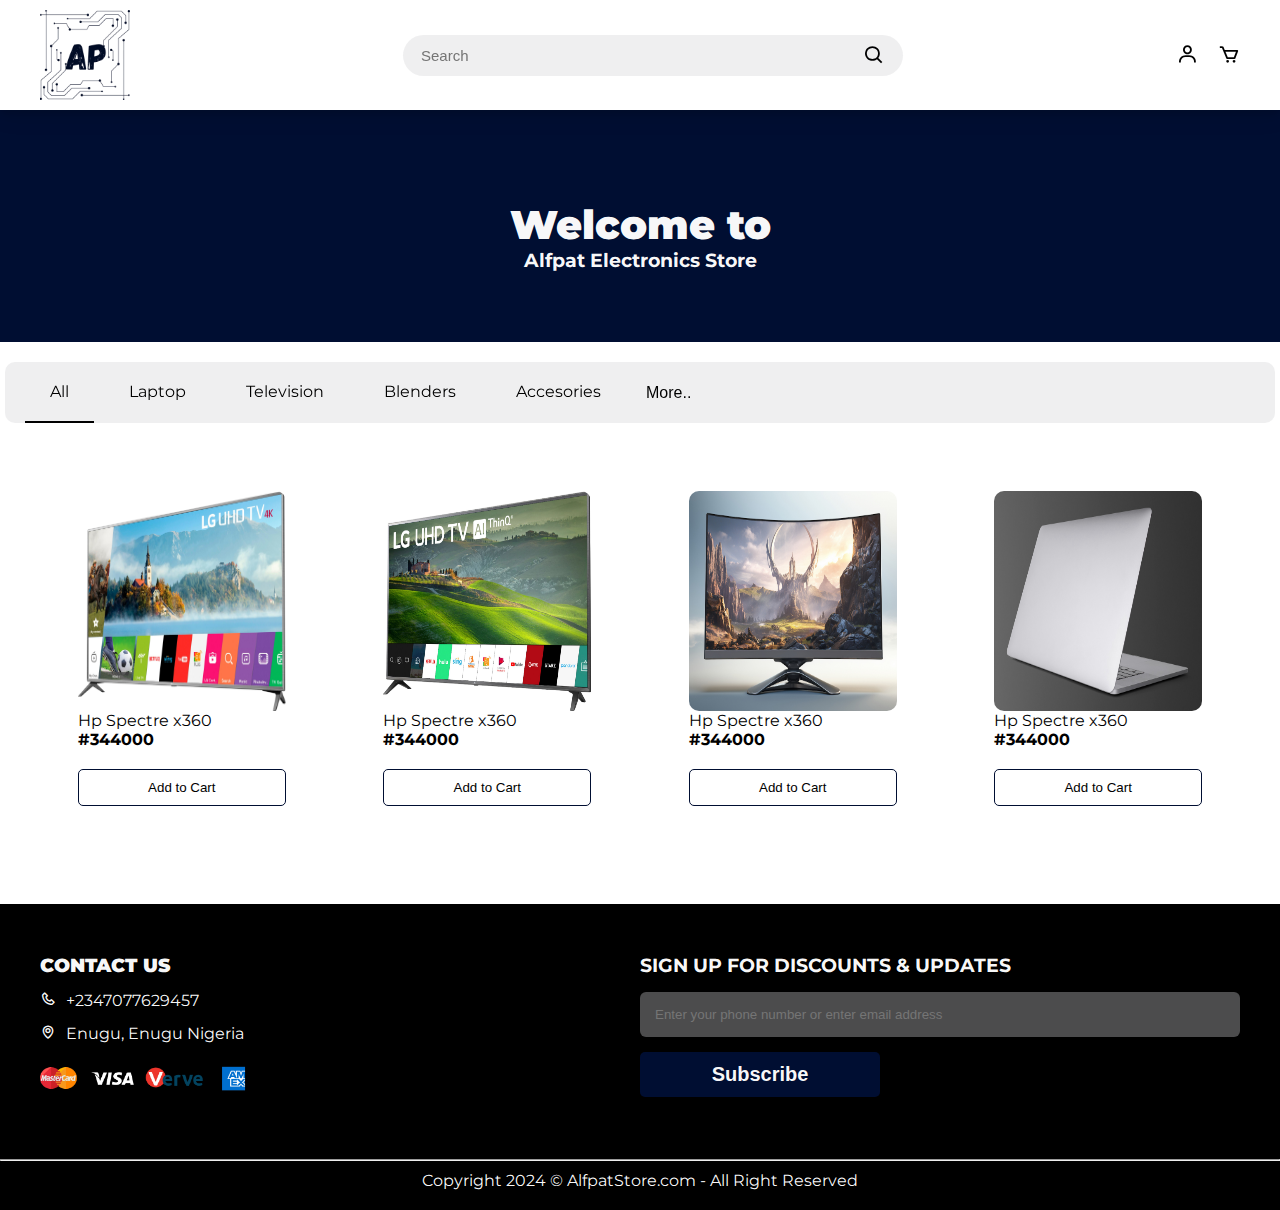
<file: index.html>
<!DOCTYPE html>
<html lang="en">
<head>
    <meta charset="UTF-8">
    <meta name="viewport" content="width=device-width, initial-scale=1.0">
    <link href='https://unpkg.com/boxicons@2.1.4/css/boxicons.min.css' rel='stylesheet'>
    <link rel="stylesheet" href="style.css">
    <link rel="shortcut icon" href="img/logo.png" type="image/x-icon">
    <title>Alfpat Store</title>
</head>
<body>
    <div class="app">
        <nav>
            <div class="logo">
                <img src="img/logo.png" alt="">
            </div>
            <div class="search-bar">
                <input type="search" name="" id="" placeholder="Search">
                <i class="bx bx-search"></i>
            </div>
            <div class="icons">
                <a href="#" class="search-icon">
                    <i class="bx bx-search"></i>
                </a>
                <a href="#" class="login-icon">
                    <i class="bx bx-user"></i>
                </a>
                <a href="#" class="cart-icon">
                    <i class="bx bx-cart"></i>
                </a>
            </div>
        </nav>
        <main>
            <section class="hero">
                <h1>Welcome to</h1>
                <h3>Alfpat Electronics Store</h3>
            </section>
    
            <div class="category-list"> <!-- for different categorys -->
                <div class="container">
                    <li class="active">All</li>
                    <li>Laptop</li>
                    <li>Television</li>
                    <li>Blenders</li>
                    <li>Accesories</li>
                    <select class="product-category" name="category">
                        <option value="" disabled selected>More..</option>
                        <option value="blenders">Sound System</option>
                        <option value="electric-stove">Electric Stove</option>
                        <option value="home-appliances">Home Appliances</option>
                        <option value="fans">Fans</option>
                    </select>
    
                    <div class="mobile-product-category">
                        <span class="category-display-text">Browse Collections</span>
                        <div class="container">
                            <span>Laptop</span>
                            <span>Television</span>
                            <span>Blenders</span>
                            <span>Sound System</span>
                            <span>Electric Stove</span>
                            <span>Home Appliances</span>
                            <span>Fans</span>

                        </div>
                        <i class="bx bx-chevron-down"></i>
                    </div>
    
                </div>
            </div>
    
            <section class="product">
                <div class="container">
                    <div class="box">
                        <a href="products.html">
                            <div class="image">
                                <img src="img/6032807ld.jpg" alt="">
                            </div>
                            <div class="text">
                                <p class="title">Hp Spectre x360</p>
                                <h4 class="price">#344000</h4>
                            </div>
                            <div class="button">
                                <button>
                                    Add to Cart
    
                                </button>
            
                            </div>
                        </a>
                       
                    </div>
    
                    <div class="box">
                        <a href="products.html">
                            <div class="image">
                                <img src="img/6361742ld.jpg" alt="">
                            </div>
                            <div class="text">
                                <p class="title">Hp Spectre x360</p>
                                <h4 class="price">#344000</h4>
                            </div>
                            <div class="button">
                                <button>Add to Cart</button>
                            </div>
                        </a>
                     
                    </div>
    
                    <div class="box">
                        <a href="products.html">
                            <div class="image">
                                <img src="img/2150757311.jpg" alt="">
                            </div>
                            <div class="text">
                                <p class="title">Hp Spectre x360</p>
                                <h4 class="price">#344000</h4>
                            </div>
                            <div class="button"><button>Add to Cart</button>
            
                            </div>
                        </a>
                       
                    </div>
    
                    <div class="box">
                        <a href="products.html">
                            <div class="image">
                                <img src="img/laptop-cover-digital-device.jpg" alt="">
                            </div>
                            <div class="text">
                                <p class="title">Hp Spectre x360</p>
                                <h4 class="price">#344000</h4>
                            </div>
                            <div class="button"><button>Add to Cart</button>
            
                            </div>
                        </a>
                      
                    </div>
                </div>
    
                <div class="pagination">
    
                </div>
                
            </section>
    
        </main>
    
        <footer>
            <div class="container">
                <div class="left">
                    <h3><b>CONTACT US</b></h3>
                    <span>
                        <i class="bx bx-phone"></i>
                        <p>+2347077629457</p>
                    </span>
                    <span>
                        <i class="bx bx-map"></i>
                        <p>Enugu, Enugu Nigeria</p>
                    </span>
                    <span>
                        <img src="img/accepted.png" alt="">
                    </span>
                </div>
    
                <div class="right">
                    <h3>SIGN UP FOR DISCOUNTS & UPDATES</h3>
                    <input type="text" placeholder="Enter your phone number or enter email address">
                    <button>Subscribe</button>
                </div>
                
               
            </div>
            <div class="copyright">
                <hr/>
                <p className="footer-copyright">
                    Copyright 2024 &copy; AlfpatStore.com - All Right Reserved
                </p>
            </div>
          
        </footer>
    </div>
  

    <script src="script.js"></script>
</body>
</html>
</file>
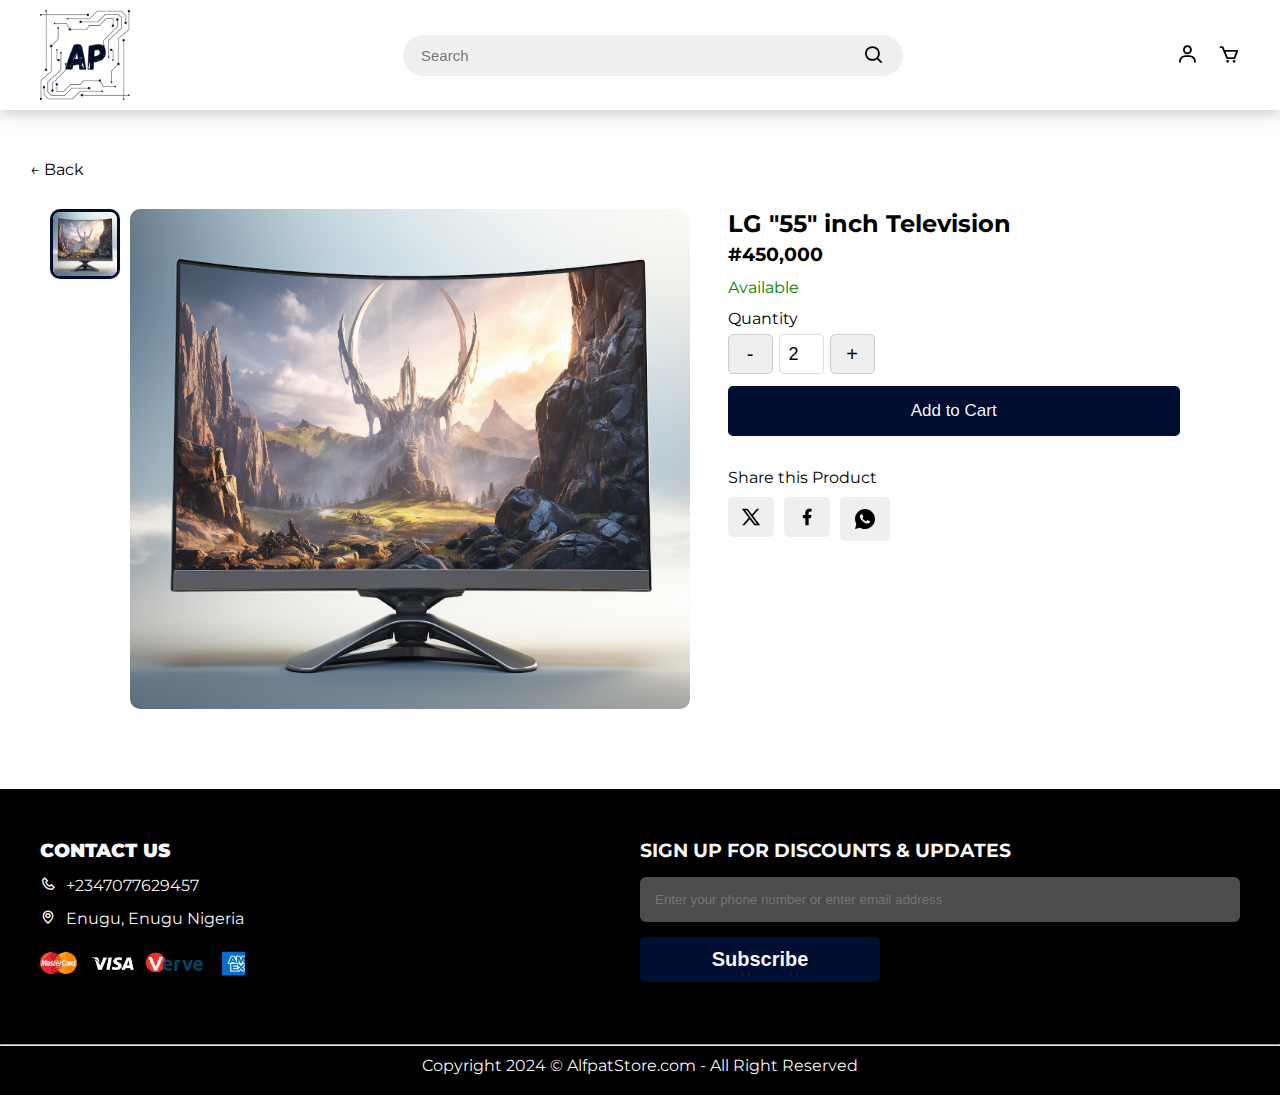
<file: products.html>
<!DOCTYPE html>
<html lang="en">
<head>
    <meta charset="UTF-8">
    <meta name="viewport" content="width=device-width, initial-scale=1.0">
    <link href='https://unpkg.com/boxicons@2.1.4/css/boxicons.min.css' rel='stylesheet'>
    <link rel="stylesheet" href="style.css">
    <link rel="shortcut icon" href="img/logo.png" type="image/x-icon">
    <title>Alfpat Store</title>
</head>
<body>
    <div class="app">
        <nav>
            <div class="logo">
                <img src="img/logo.png"  alt="">
            </div>
            <div class="search-bar">
                <input type="search" name="" id="" placeholder="Search">
                <i class="bx bx-search"></i>
            </div>
            <div class="icons">
                <a href="#" class="search-icon">
                    <i class="bx bx-search"></i>
                </a>
                <a href="#" class="login-icon">
                    <i class="bx bx-user"></i>
                </a>
                <a href="#" class="cart-icon">
                    <i class="bx bx-cart"></i>
                </a>
            </div>
        </nav>
        <a href="index.html" class="back">
           ← Back
        </a>
        <main class="products">
           

            <div class="images">
                <div class="small-image">
                    <img src="img/2150757311.jpg" alt="">
                </div>
                <div class="big-image">
                    <img src="img/2150757311.jpg" alt="">
                </div>
            </div>
            <div class="details">
                <div class="title">
                    <h2>LG "55" inch Television</h2>
                    <h3>#450,000</h3>
                </div>
                <span>Available</span>
                <div class="quantity">
                    <p>Quantity</p>
                    <div class="quantity-field">
                        <button class="minus">-</button>
                        <input type="number" value="2" min="0" max="100">
                        <button class="add">+</button>
                    </div>
                </div>
                <div class="cart-button">
                    <button>Add to Cart</button>
                </div>
                <div class="socials">
                    <p>Share this Product</p>
                    <div class="social-images">
                        <a href="#">
                            <img src="img/twitter-x-icon.svg" alt="">
                        </a>
                        <a href="#">
                            <img src="img/facebook-icon.svg" alt="">
                        </a>
                        <a href="#">
                            <img src="img/whatsapp-icon.svg" alt="">
                        </a>
                    </div>
                </div>
            </div>
        </main>
    
        <footer>
            <div class="container">
                <div class="left">
                    <h3><b>CONTACT US</b></h3>
                    <span>
                        <i class="bx bx-phone"></i>
                        <p>+2347077629457</p>
                    </span>
                    <span>
                        <i class="bx bx-map"></i>
                        <p>Enugu, Enugu Nigeria</p>
                    </span>
                    <span>
                        <img src="img/accepted.png" alt="">
                    </span>
                </div>
    
                <div class="right">
                    <h3>SIGN UP FOR DISCOUNTS & UPDATES</h3>
                    <input type="text" placeholder="Enter your phone number or enter email address">
                    <button>Subscribe</button>
                </div>
                
               
            </div>
            <div class="copyright">
                <hr/>
                <p className="footer-copyright">
                    Copyright 2024 &copy; AlfpatStore.com - All Right Reserved
                </p>
            </div>
          
        </footer>
    </div>

    <script src="script.js"></script>
   
</body>
</html>
</file>
<file: style.css>
@import url('https://fonts.googleapis.com/css2?family=Montserrat:ital,wght@0,100..900;1,100..900&display=swap');

:root{
    --black: #000000;
    --white: #fffffff7;
    --dark-blue:#000e32;
    --gray: rgba(210, 212, 213, 0.359);
    --box-shadow: 0 4px 8px rgba(0, 0, 0, 0.1), /* light shadow */
              0 6px 20px rgba(0, 0, 0, 0.1);
}

*{
    padding: 0;
    margin: 0;
    text-decoration: none;
    list-style: none;
    box-sizing: border-box;
}

body{
    font-family: 'Montserrat', sans-serif;
}

.app{
    display: flex;
    flex-direction: column;
    min-height: 100vh;
}

nav{
    width: 100vw;
    position: fixed;
    display: flex;
    justify-content: space-between;
    align-items: center;
    padding: 10px 40px;
    background-color: #fff;
    box-shadow: var(--box-shadow);
}

main{
    flex-grow: 1;
}

nav .logo{
    width: 90px;
    height: 90px;
}

nav .logo img{
    width: 100%;
    height: 100%;
}

nav .search-bar{
    display: flex;
    align-items: center;
    width: 500px;
}

nav .search-bar .bx-search{
    margin-left: -8%;
    font-size: 22px;
}

nav .search-bar input{
    width: 100%;
    padding: 12px 18px;
    font-size: 15px;
    border: none;
    border-radius: 50px;
    outline: none;
    background-color: var(--gray);
}

nav .icons{
    display: flex;
    gap: 20px;
}

nav .icons .search-icon{
    display: none;
}

nav .icons i{
    font-size: 22px;
    color: var(--black);
}

.hero{
    display: flex;
    flex-direction: column;
    align-items: center;
    padding: 70px ;
    justify-content: center;
    background-color: var(--dark-blue);
    color: var(--white);
    padding-top: 200px;

}

.hero h1{
    font-size: 40px;
    font-weight: 1000;

}

.category-list{
    padding: 20px 5px;
}

.category-list .container{
    
    display: flex;
    gap: 10px;
    background-color: var(--gray);
    border-radius: 10px;
    padding: 0px 20px ;
    position: relative;

}

.category-list .container li{
    cursor: pointer;
    padding: 20px 25px;

}

.category-list .container li:hover,
.category-list .container li.active    {
    border-bottom: 2px solid var(--black);
}

.category-list select{
    background: transparent;
    border: none;
    font-size: 16px;
    appearance: none;
    background: url('data:image/svg+xml;charset=US-ASCII,...') no-repeat right center;
    padding: 10px 10px 10px 10px;
    outline: none;
    cursor: pointer;
}

.category-list option:first-child{
    margin-top: -30px;
    display: none;
}

.category-list .mobile-product-category{
    display: none;
    padding: 18px 20px;
}

.category-list .mobile-product-category span{
    font-size: 18px;
}


.category-list .mobile-product-category .container{
    width: 100%;
    display: flex;
    flex-direction: column;
    /* gap: 20px; */
    position: absolute;
    top: 65px;
    left: 0;
    opacity: 1;
    background-color: #f4f4f4f3;
    padding: 20px 0;
    visibility: hidden;
}

.category-list .mobile-product-category .container.active{
    visibility: visible;
}

.category-list .mobile-product-category .container span{
    border-bottom: 1px solid #8e8b8b;
    padding: 15px 40px;
}

.category-list .mobile-product-category .container span:last-child{
    border: none;

}

.product .container{
    display: flex;
    gap: 5%;
    row-gap: 40px;
    padding: 30px 60px ;
    justify-content: space-between;
    flex-wrap: wrap;
}

.product .container .box{
    display: flex;
    flex-direction: column;
    gap: 20px;
    width: calc(100% / 4 - 4%);
    cursor: pointer;
    padding: 18px;
    border-radius: 10px;
    transition: .2s ease;
}

.product .container .box a{
    color: var(--black);
}

.product .container .box:hover{
    box-shadow: var(--box-shadow);
}

.product .container .box:hover button{
    background-color: var(--dark-blue);
    color: var(--white);
}

.product .container .image{
    display: flex;
    align-items: center;
    justify-content: center;
    width: 100%;
    height: 220px;
}

.product .container .image img{
    width: 100%;
    height: 100%;
    border-radius: 10px;
}

.product .container .box .button{
    margin-top: 20px;
}

.product .container .box button{
    width: 100%;
    padding: 10px;
    border-radius: 5px;
    outline: none;
    border: 1px solid var(--dark-blue);
    background-color: transparent;
    cursor: pointer;
    transition: .2s ease;

}

footer{
    display: flex;
    flex-direction: column;
    background-color: var(--black);
    margin-top: 50px;
    color: var(--white);
    padding: 20px 0;
  
   
}

footer .container{
    display: flex;
    flex-direction: row;
    justify-content: space-between;
    padding: 30px 40px ;
}

footer  .container .left{
    display: flex;
    flex-direction: column;
    gap: 14px;
}


footer  .container .left span{
    display: flex;
    gap: 10px;
}

footer  .container .left span img{
    width: 210px;
}

footer  .container .right{
    width: 50%;
    display: flex;
    flex-direction: column;
    gap: 15px;
}

footer  .container .right input{
    width: 100%;
    padding: 15px;
    border: none;
    outline: none;
    border-radius: 6px;
    background-color: var(--gray);
    color: #fff;
}

footer  .container .right button{
    width: 40%;
    padding: 11px 0;
    border-radius: 5px;
    outline: none;
    border: none;
    background-color:var(--dark-blue);
    cursor: pointer;
    color: var(--white);
    font-size: 20px;
    font-weight: 600;
   
}

footer .copyright{ 
    margin-top: 30px;
}

footer .copyright p {
    display: flex;
    flex-direction: column;
    align-items: center;
    justify-content: center;
    text-align: center;
    padding: 0 20px;
    padding-top: 10px;
}

.products{
    width: 100%;
    display: flex;
    justify-content: space-between;
    padding: 30px 50px;
    gap: 30px;
}

.back{
    color: var(--black);
    padding: 0 30px;
    padding-top: 160px;

}

.products .details{
    width: 45%;
    display: flex;
    flex-direction: column;
    gap: 12px;
}

.products .details .title{
    display: flex;
    flex-direction: column;
    gap: 5px;
}

.products .details .quantity{
    display: flex;
    flex-direction: column;
    gap: 6px;
}

.products span{
    color: green;
}

.products .details .quantity-field{
    display: flex;
    gap: 6px;
}

.products .quantity-field button{
    width: 45px;
    height: 40px;
    font-size: 20px;
    border: none;
    border-radius: 5px;
    border: 1px solid #ccc;

}

.products input{
    display: flex;
    align-items: center;
    justify-content: center;
    width: 45px;
    height: 40px;
    font-size: 18px;
    outline: none;
    text-align: center;
    border: 1px solid #ccccccb1;
    border-radius: 5px;
    appearance: textfield;
    -moz-appearance: textfield; 
    -webkit-appearance: textfield;;

}

.products .cart-button button{
    width: 90%;
    color: var(--white);
    padding: 15px 0;
    border-radius: 5px;
    border: none;
    background-color: var(--dark-blue);
    cursor: pointer;
    font-size: 17px;
}


.products .images{
    display: flex;
    gap: 10px;
    width: 58%;
}

.products .small-image{
    max-width: 70px;
    max-height: 70px;
}

.products .small-image img{
    width: 100%;
    height: 100%;
    border-radius: 10px;
    cursor: pointer;
    border: 3px solid var( --dark-blue);
}

.products .big-image{
    width: 560px;
    height: 500px;
}

.products .big-image img{
    width: 100%;
    height: 100%;
    border-radius: 10px;
    cursor: pointer;
}

.products .socials{
    display: flex;
    flex-direction: column;
    gap: 10px;
    padding: 20px 0;
}

.products .social-images{
    display: flex;
    gap: 10px;
}

.products .social-images img{
    background-color: var(--gray);
    padding: 10px 13px;
    border-radius: 5px;
    cursor: pointer;
}

@media (max-width: 1180px) {
    .product .container {
        padding: 30px 40px;
    }

    .product .container .box{
        width: calc(100% / 3 - 3.8%);
    }

    footer .container .right{
        width: 55%;
    }
}

@media (max-width:860px) {
    
    nav .search-bar {
        display: flex;
        align-items: center;
        width: 400px;
    }

    nav .search-bar .bx-search {
        margin-left: -10%;
        font-size: 22px;
    }

    .category-list .container li {
        padding: 20px 15px;
    }

    .product .container .box{
        width: calc(100% / 2 - 4%);
    }

    .product .container {
        padding: 30px 30px;
    }

    .products{
        display: flex;
        flex-direction: column;
    }

    .products .images ,
    .products .details{
       width: 100%; 
    }

    .products .images{
        flex-direction: column-reverse;
        gap: 20px;
    }

    .products .big-image {
        width: 100%;
        height: 500px;
    }

    .products .small-image {
        max-width: 120px;
        max-height: 100px;
    }

    .products .cart-button button {
        width: 100%;
    }
}

@media (max-width:750px) {
    nav .search-bar {
        display: flex;
        align-items: center;
        width: 350px;
    }

    .category-list {
        padding: 20px 25px;
    }

    .category-list li,
    .category-list .product-category    {
        display: none;
    }

    .category-list .mobile-product-category{
        width: 100%;
        display: flex;
        justify-content: space-between;
        align-items: center;
        font-size: 25px;
    }


    .category-list .mobile-product-category select{
        width: 100%;
    }

    .category-list .mobile-product-category option{
        font-size: 14px;
        width: 50%;
    }

    .product .container {
        padding: 30px 25px;
    }
    

    .product .container .box {
        width: calc(100% / 2 - 2%);
    }

    .product .container{
        column-gap: 4%;
    }

    footer .container{
        flex-direction: column-reverse;
    }

    footer .container .left{
        margin-top: 80px;
    }

    footer .container .left,
    footer .container .right{
        width: 100%;
    }

    footer .container .right input{
        width: 90%;
    }


}

@media (max-width:620px) {
    nav {
       
        padding: 10px 20px;

    }

    nav .logo {
        width: 80px;
        height: 80px;
    }
    
    nav .search-bar {
        display: flex;
        align-items: center;
        width:280px;
    }

    nav .search-bar .bx-search {
        margin-left: -12%;
        font-size: 20px;
    }

    .product .container .image {
        width: 100%;
        height: 200px;
    }

    .product .container .box {
       gap: 8px;
    }

    .product .container {
        padding: 30px 20px;
    }

    .products {
        width: 100%;
        display: flex;
        justify-content: space-between;
        padding: 30px;
        gap: 30px;
    }

    .back {
        padding: 0 30px;
        padding-top: 160px;
    }


}

@media (max-width: 520px) {
    nav .icons {
        display: flex;
        gap: 7px;
    }

    .category-list .mobile-product-category {
        padding: 18px 0px;
    }
    
    .category-list .mobile-product-category .container span {
        padding: 15px 30px;
    }
    
    .product .container .box{
        padding: 12px;
        font-size: 90%;
    }

    .product .container .image {
        width: 100%;
        height: 170px;
    }

    footer .container .right button {
        width: 60%;
        padding: 11px 0px;
        font-size: 18px;
    }
}

@media (max-width: 480px) {
    nav .logo {
        width: 65px;
        height: 65px;
    }

    nav .search-bar {
        display: flex;
        align-items: center;
        width: 230px;
    }

    .products .big-image {
        width: 100%;
        height: 400px;
    }

    .products .small-image {
        max-width: 95px;
        max-height: 100px;
    }

    .back {
        padding: 0 20px;
        padding-top: 120px;
    }

    footer .container {
        padding: 30px 30px;
    }
}

@media (max-width: 425px) {
    nav .search-bar {
        display: flex;
        align-items: center;
        width: 190px;
    }

    nav .search-bar .bx-search {
        margin-left: -15%;
        font-size: 20px;
    }

    nav .icons i {
        font-size: 20px;
        color: var(--black);
    }

    
    .hero {
        padding: 70px 20px;
        padding-top: 190px;
    }

    .product .container {
        padding: 30px 15px;
        padding-top: 5px;
    }

    .product .container .image {
        width: 100%;
        height: 140px;
    }

    .product .container .box .button {
        margin-top: 8px;
    }

    .products .big-image {
        width: 100%;
        height: 320px;
    }

    .products {
        width: 100%;
        display: flex;
        justify-content: space-between;
    }
    
}

@media (max-width: 360px) {
    nav .search-bar {
        display: flex;
        align-items: center;
        width: 160px;
    }

    nav .search-bar .bx-search {
        margin-left: -17%;
        font-size: 20px;
    }

    nav .search-bar input {
        width: 100%;
        padding: 8px 12px;
    }

    .category-list {
        padding: 20px 15px;
    }

    .product .container .box {
        padding: 0px;
        font-size: 90%;
        width: calc(100% / 2 - 4%);
    }

    .product .container .box:hover{
        box-shadow: none;
    }

    .products .small-image {
        max-width: 85px;
        max-height: 100px;
    }

    .hero h1 {
        font-size: 38px;
        font-weight: 1000;
    }

    
    .category-list select {
       
        padding-left: 0;  
    }

    footer .container {
        padding: 30px 20px;
    }

}
</file>
